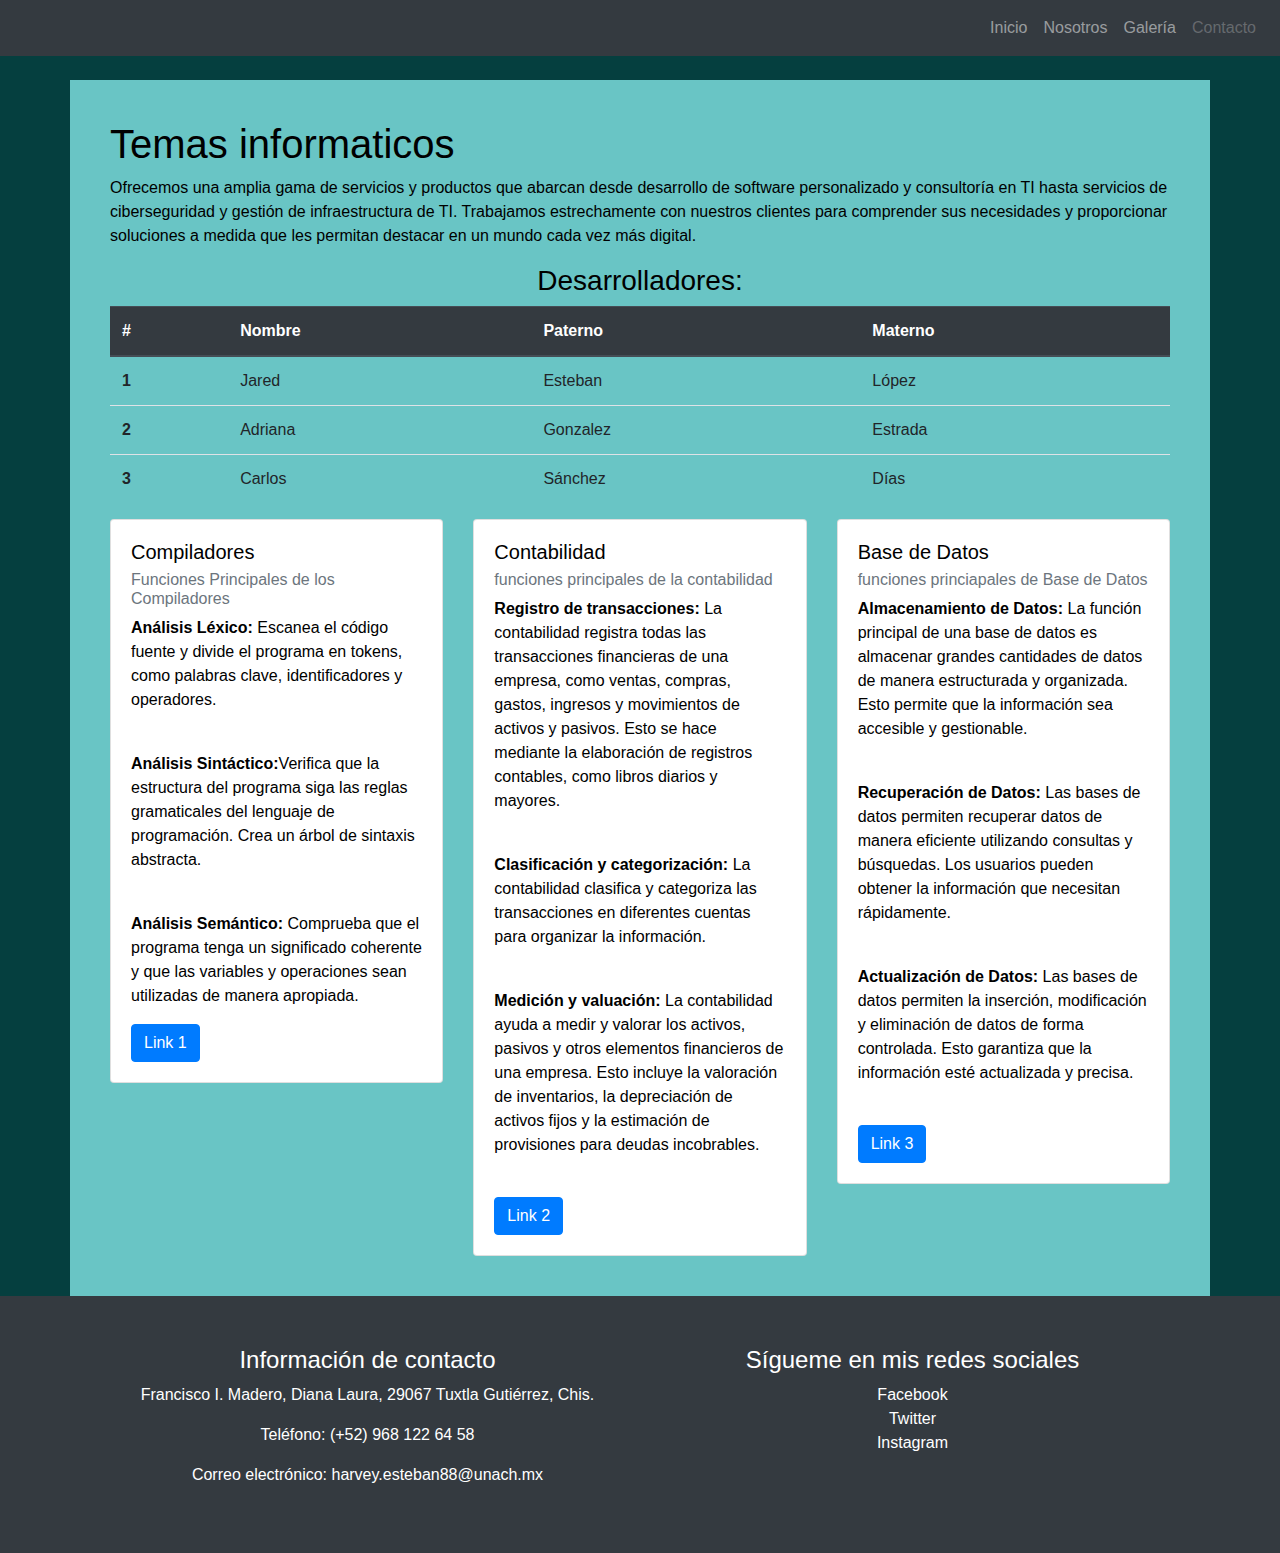
<file: PRACTICA9/index.html>
<!DOCTYPE html>
<html lang="en">
<head>
    <meta charset="UTF-8">
    <meta name="viewport" content="width=device-width, initial-scale=1.0">
    <link rel="stylesheet" href="css/style.css">
    <link rel="stylesheet" href="https://maxcdn.bootstrapcdn.com/bootstrap/4.5.2/css/bootstrap.min.css">
    <script src="https://ajax.googleapis.com/ajax/libs/jquery/3.5.1/jquery.min.js"></script>
    <script src="https://cdnjs.cloudflare.com/ajax/libs/popper.js/1.16.0/umd/popper.min.js"></script>
    <script src="https://maxcdn.bootstrapcdn.com/bootstrap/4.5.2/js/bootstrap.min.js"></script>
    <title>Practica 9</title>
    <style>
        body {
            background-color: rgb(5, 63, 63); /* Fondo azul */
            color: #000000; /* Texto blanco */
        }

        .container {
            padding: 40px;
        }
    </style>
</head>
<body>
    <header>
        <nav class="navbar navbar-expand-lg navbar-dark bg-dark">
            <ul class="navbar-nav ml-auto">
                <li class="nav-item">
                    <a class="nav-link" href="#">Inicio</a>
                </li>
                <li class="nav-item">
                    <a class="nav-link" href="nosotros.html">Nosotros</a>
                </li>
                <li class="nav-item">
                    <a class="nav-link" href="galeria.html">Galería</a>
                </li>
                <li class="nav-item">
                    <a class="nav-link disabled" href="contacto.html" tabindex="-1" aria-disabled="true">Contacto</a>
                </li>
            </ul>
        </nav>
    </header>

    <article class="container mt-4">
        <h1>Temas informaticos</h1>
        <p>Ofrecemos una amplia gama de servicios y productos que abarcan desde desarrollo de software personalizado y consultoría en TI hasta servicios de ciberseguridad y gestión de infraestructura de TI. Trabajamos estrechamente con nuestros clientes para comprender sus necesidades y proporcionar soluciones a medida que les permitan destacar en un mundo cada vez más digital.</p>
        <center><h3>Desarrolladores:</h3></center>
        <table class="table">
            <thead class="thead-dark">
                <tr>
                    <th scope="col">#</th>
                    <th scope="col">Nombre</th>
                    <th scope="col">Paterno</th>
                    <th scope="col">Materno</th>
                </tr>
            </thead>
            <tbody>
                <tr>
                    <th scope="row">1</th>
                    <td>Jared</td>
                    <td>Esteban</td>
                    <td>López</td>
                </tr>
                <tr>
                    <th scope="row">2</th>
                    <td>Adriana</td>
                    <td>Gonzalez</td>
                    <td>Estrada</td>
                </tr>
                <tr>
                    <th scope="row">3</th>
                    <td>Carlos</td>
                    <td>Sánchez</td>
                    <td>Días</td>
                </tr>
            </tbody>
        </table>
        <div class="row">
            <div class="col-md-4">
                <div class="card">
                    <div class="card-body">
                        <h5 class="card-title">Compiladores</h5>
                        <h6 class="card-subtitle mb-2 text-muted">Funciones Principales de los Compiladores</h6>
                        <p class="card-text"><b>Análisis Léxico:</b> Escanea el código fuente y divide el programa en tokens, como palabras clave, identificadores y operadores.</p>
                        <br>
                        <p class="card-text"><b>Análisis Sintáctico:</b>Verifica que la estructura del programa siga las reglas gramaticales del lenguaje de programación. Crea un árbol de sintaxis abstracta. </p>
                        <br>
                        <p class="card-text"><b>Análisis Semántico: </b>Comprueba que el programa tenga un significado coherente y que las variables y operaciones sean utilizadas de manera apropiada. </p>
                        <a href="https://developer.mozilla.org/es/docs/Glossary/Compile"class="btn btn-primary">Link 1</a>
                    </div>
                </div>
            </div>
            <div class="col-md-4">
                <div class="card">
                    <div class="card-body">
                        <h5 class="card-title">Contabilidad</h5>
                        <h6 class="card-subtitle mb-2 text-muted">funciones principales de la contabilidad</h6>
                        <p class="card-text"><b>Registro de transacciones: </b>La contabilidad registra todas las transacciones financieras de una empresa, como ventas, compras, gastos, ingresos y movimientos de activos y pasivos. Esto se hace mediante la elaboración de registros contables, como libros diarios y mayores. </p>
                        <br>
                        <p class="card-text"><b>Clasificación y categorización: </b>La contabilidad clasifica y categoriza las transacciones en diferentes cuentas para organizar la información.  </p>
                        <br>
                        <p class="card-text"><b>Medición y valuación: </b>La contabilidad ayuda a medir y valorar los activos, pasivos y otros elementos financieros de una empresa. Esto incluye la valoración de inventarios, la depreciación de activos fijos y la estimación de provisiones para deudas incobrables.</p>
                        <br>
                        <a href="https://www.cesuma.mx/blog/conceptos-basicos-y-objetivos-de-la-contabilidad.html#:~:text=La%20contabilidad%20consiste%20en%20la,t%C3%A9rminos%20financieros%20en%20una%20empresa." class="btn btn-primary">Link 2</a>
                    </div>
                </div>
            </div>
            <div class="col-md-4">
                <div class="card">
                    <div class="card-body">
                        <h5 class="card-title">Base de Datos</h5>
                        <h6 class="card-subtitle mb-2 text-muted">funciones princiapales de Base de Datos</h6>
                        <p class="card-text"><b>Almacenamiento de Datos: </b>La función principal de una base de datos es almacenar grandes cantidades de datos de manera estructurada y organizada. Esto permite que la información sea accesible y gestionable. </p>
                        <br>
                        <p class="card-text"><b>Recuperación de Datos:  </b>Las bases de datos permiten recuperar datos de manera eficiente utilizando consultas y búsquedas. Los usuarios pueden obtener la información que necesitan rápidamente. </p>
                        <br>
                        <p class="card-text"><b>Actualización de Datos: </b>Las bases de datos permiten la inserción, modificación y eliminación de datos de forma controlada. Esto garantiza que la información esté actualizada y precisa. </p>
                        <br>
                        <a href="https://www.oracle.com/mx/database/what-is-database/" class="btn btn-primary">Link 3</a>
                    </div>
                </div>
            </div>
        </div>
    </article>

    <footer class="bg-dark text-white">
        <div class="container">
            <div class="row">
                <div class="col-md-6">
                    <h4>Información de contacto</h4>
                    <p>Francisco I. Madero, Diana Laura, 29067 Tuxtla Gutiérrez, Chis.</p>
                    <p>Teléfono: (+52) 968 122 64 58</p>
                    <p>Correo electrónico: harvey.esteban88@unach.mx</p>
                </div>
                <div class="col-md-6">
                    <h4>Sígueme en mis redes sociales</h4>
                    <ul class="list-unstyled">
                        <li><a href="https://www.facebook.com/harveyjared.estebanlopez?locale=es_LA" class="text-white">Facebook</a></li>
                        <li><a href="#" class="text-white">Twitter</a></li>
                        <li><a href="#" class="text-white">Instagram</a></li>
                    </ul>
                </div>
            </div>
        </div>
    </footer>
</body>
</html>
</file>
<file: PRACTICA9/css/style.css>
*{
    padding: 0;
    margin: 0;
}
article{
    background-color: rgb(105, 197, 197);
}
nav{
    background-color: black;
}
footer{
    height: 65  px;
    padding:  10px;
    padding-top: 10px;
    text-align: center;
}
</file>
